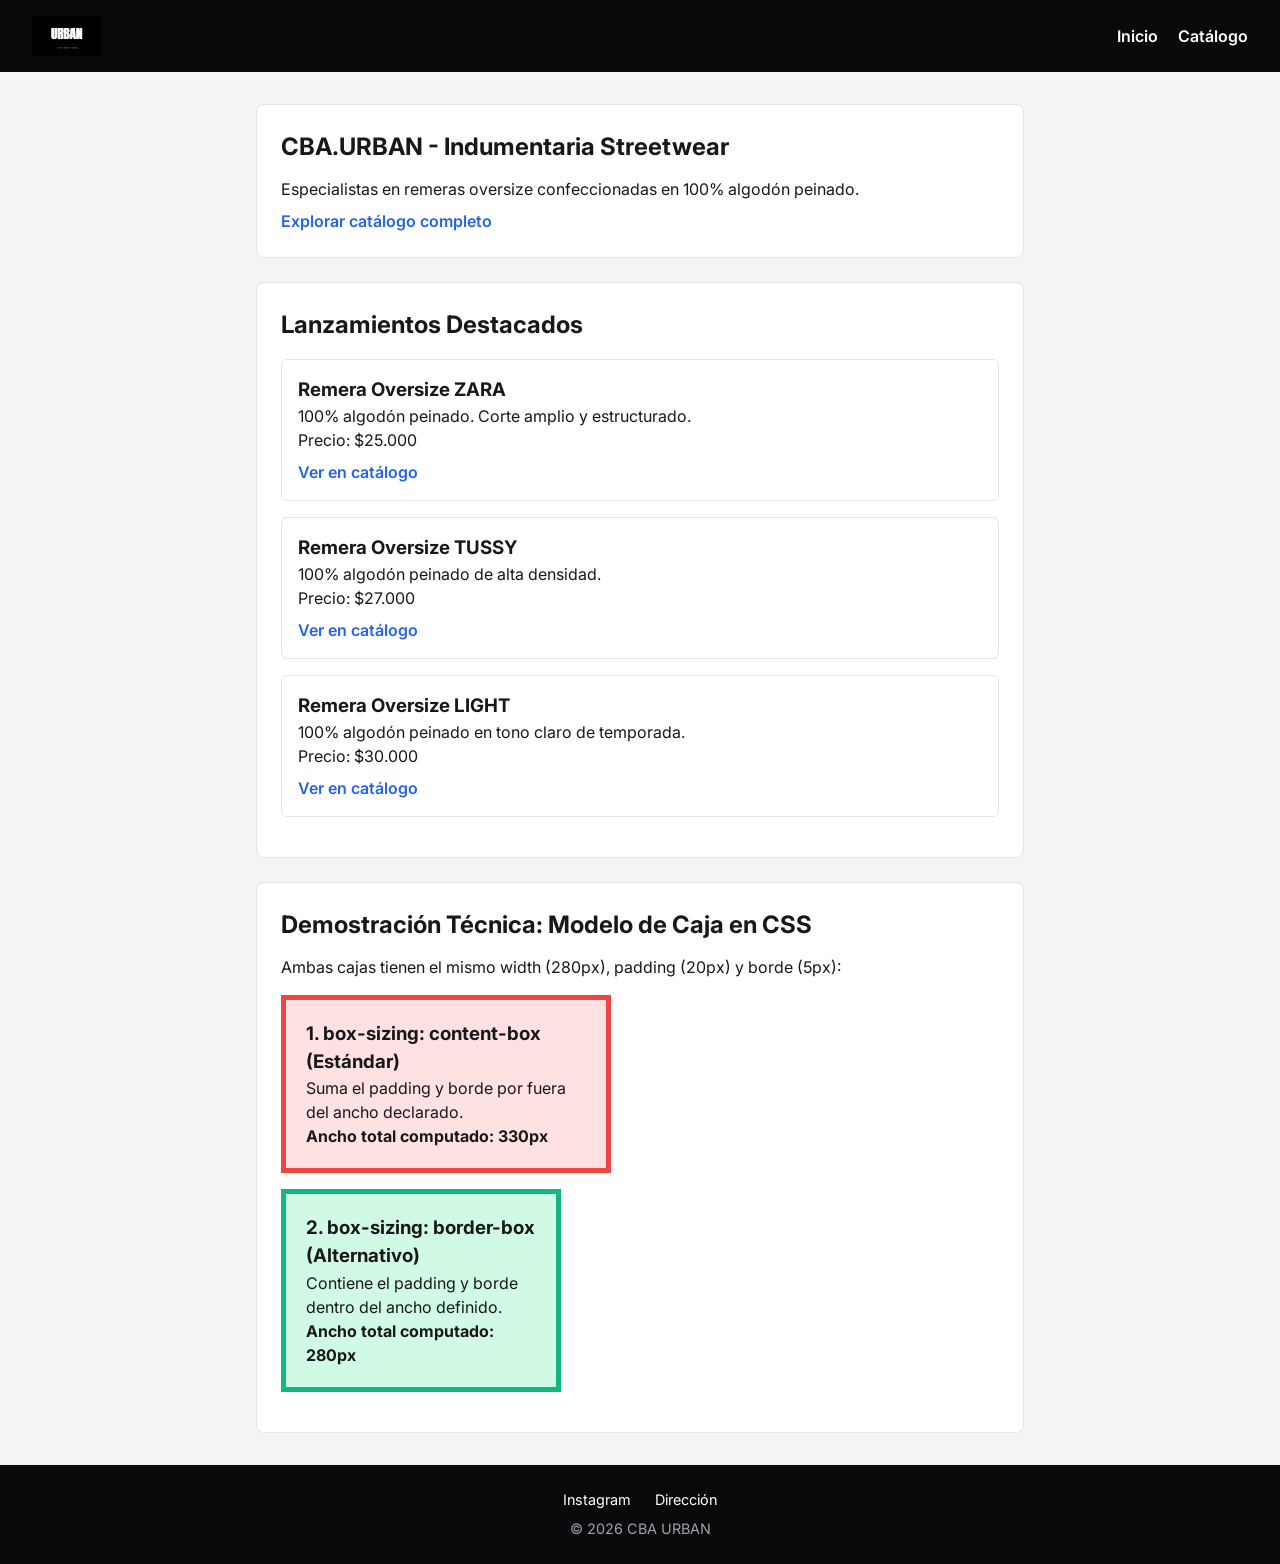
<file: IE1/src/index.html>
<!DOCTYPE html>
<html lang="es">
<head>
    <meta charset="UTF-8">
    <meta name="viewport" content="width=device-width, initial-scale=1.0">
    <title>CBA.URBAN - Inicio</title>
    <link rel="stylesheet" href="recursos/estilos/estilos.css">
</head>
<body>

    <header class="encabezado-principal">
        <a href="./index.html" class="logo-enlace">
            <img src="recursos/imagenes/Untitled design.png" alt="Logo de CBA URBAN" class="logo-img">
        </a>
        <nav class="navegacion-principal" aria-label="Navegación principal">
            <ul class="nav-lista">
                <li><a href="./index.html" class="nav-enlace">Inicio</a></li>
                <li><a href="./catalogo.html" class="nav-enlace">Catálogo</a></li>
            </ul>
        </nav>
    </header>

    <main class="contenido-principal">

        <!-- Sección de Bienvenida -->
        <section class="seccion-inicio">
            <h1>CBA.URBAN - Indumentaria Streetwear</h1>
            <p>Especialistas en remeras oversize confeccionadas en 100% algodón peinado.</p>
            <a href="./catalogo.html" class="enlace-catalogo">Explorar catálogo completo</a>
        </section>

        <!-- Novedades / Destacados -->
        <section class="seccion-destacados">
            <h2>Lanzamientos Destacados</h2>

            <article class="tarjeta-destacada">
                <h3>Remera Oversize ZARA</h3>
                <p>100% algodón peinado. Corte amplio y estructurado.</p>
                <p>Precio: $25.000</p>
                <a href="./catalogo.html#remera-zara" class="enlace-producto">Ver en catálogo</a>
            </article>

            <article class="tarjeta-destacada">
                <h3>Remera Oversize TUSSY</h3>
                <p>100% algodón peinado de alta densidad.</p>
                <p>Precio: $27.000</p>
                <a href="./catalogo.html#remera-tussy" class="enlace-producto">Ver en catálogo</a>
            </article>

            <article class="tarjeta-destacada">
                <h3>Remera Oversize LIGHT</h3>
                <p>100% algodón peinado en tono claro de temporada.</p>
                <p>Precio: $30.000</p>
                <a href="./catalogo.html#remera-light" class="enlace-producto">Ver en catálogo</a>
            </article>
        </section>

        <!-- Demostración Técnica Requerida (box-sizing) -->
        <section class="seccion-demostracion">
            <h2>Demostración Técnica: Modelo de Caja en CSS</h2>
            <p>Ambas cajas tienen el mismo width (280px), padding (20px) y borde (5px):</p>

            <article class="caja-demostracion caja-content-box">
                <header>
                    <h3>1. box-sizing: content-box (Estándar)</h3>
                </header>
                <p>Suma el padding y borde por fuera del ancho declarado.</p>
                <p><strong>Ancho total computado: 330px</strong></p>
            </article>

            <article class="caja-demostracion caja-border-box">
                <header>
                    <h3>2. box-sizing: border-box (Alternativo)</h3>
                </header>
                <p>Contiene el padding y borde dentro del ancho definido.</p>
                <p><strong>Ancho total computado: 280px</strong></p>
            </article>
        </section>

    </main>

    <footer class="pie-principal">
        <ul class="pie-lista">
            <li><a href="https://www.instagram.com/" target="_blank" rel="noopener noreferrer">Instagram</a></li>
            <li><a href="https://maps.app.goo.gl/ZxZaRcUWUX6WTyNB6" target="_blank" rel="noopener noreferrer">Dirección</a></li>
        </ul>
        <p>&copy; 2026 CBA URBAN</p>
    </footer>

</body>
</html>
</file>
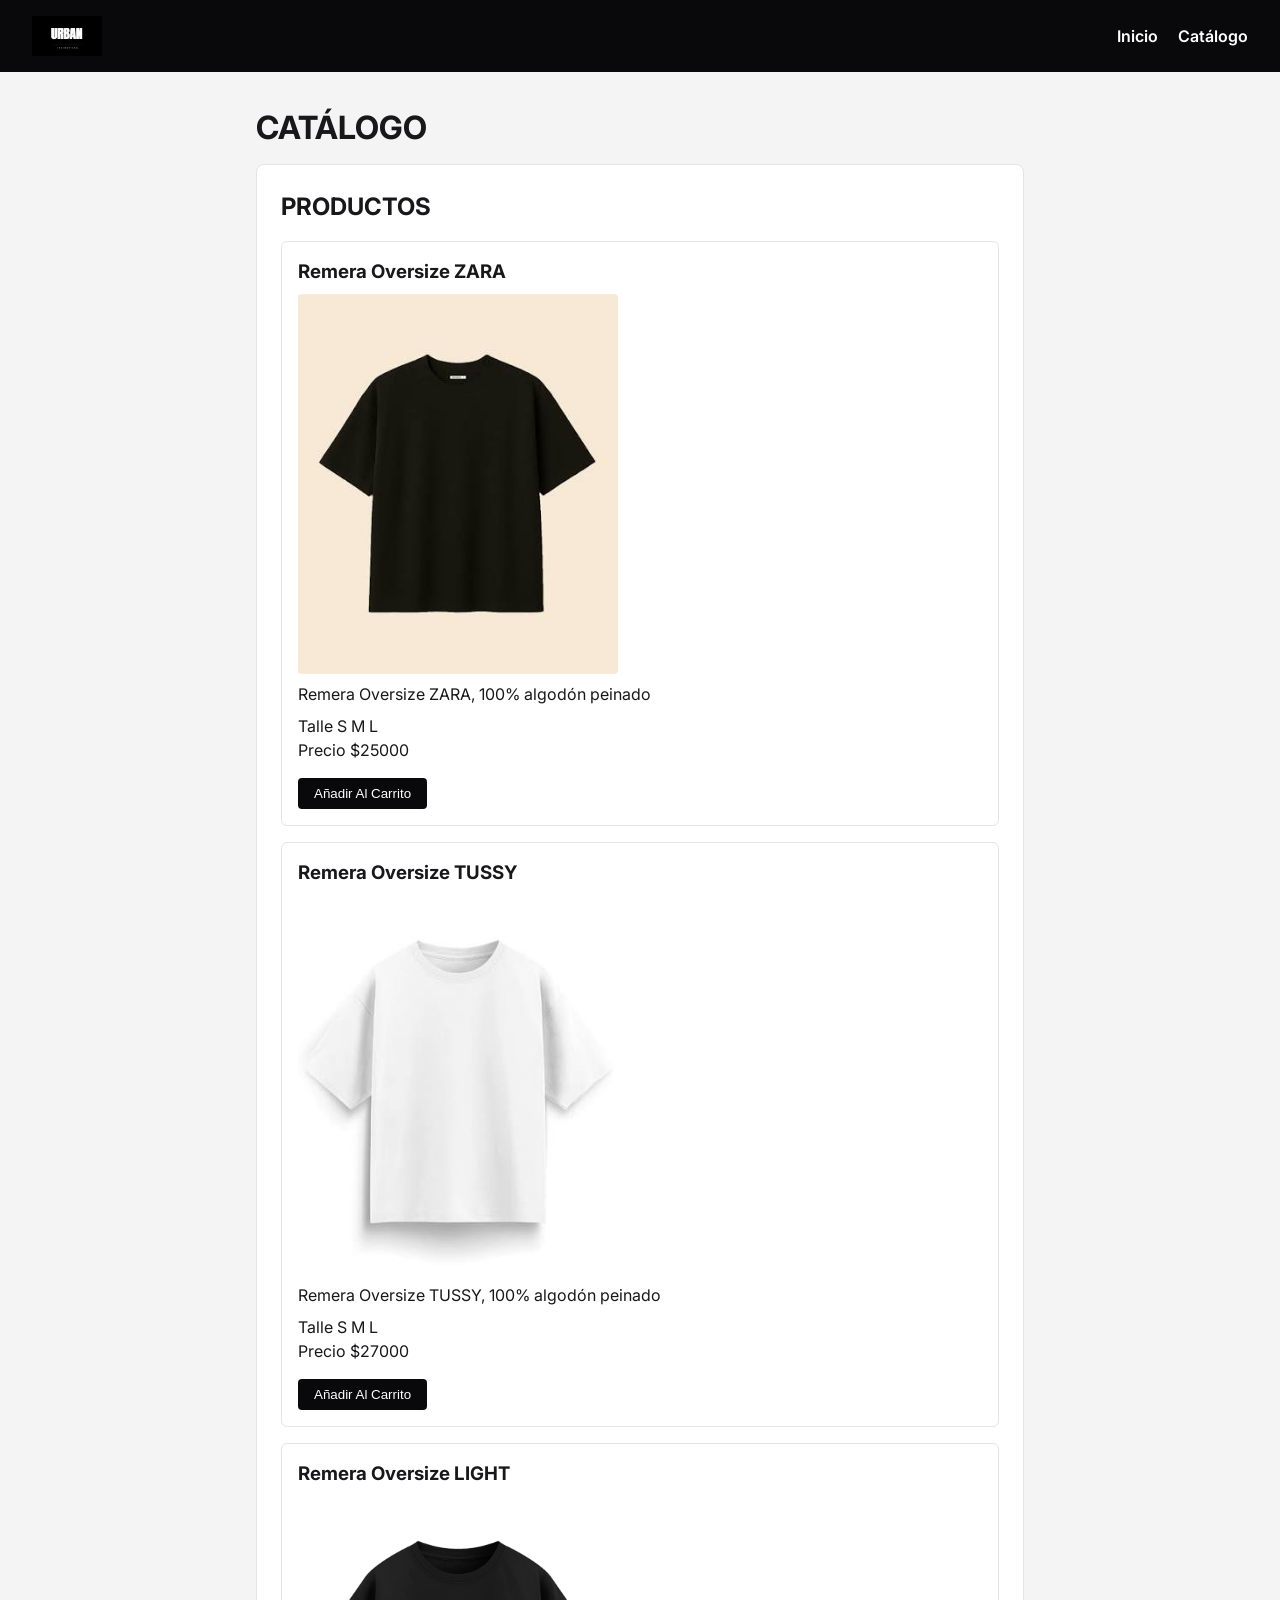
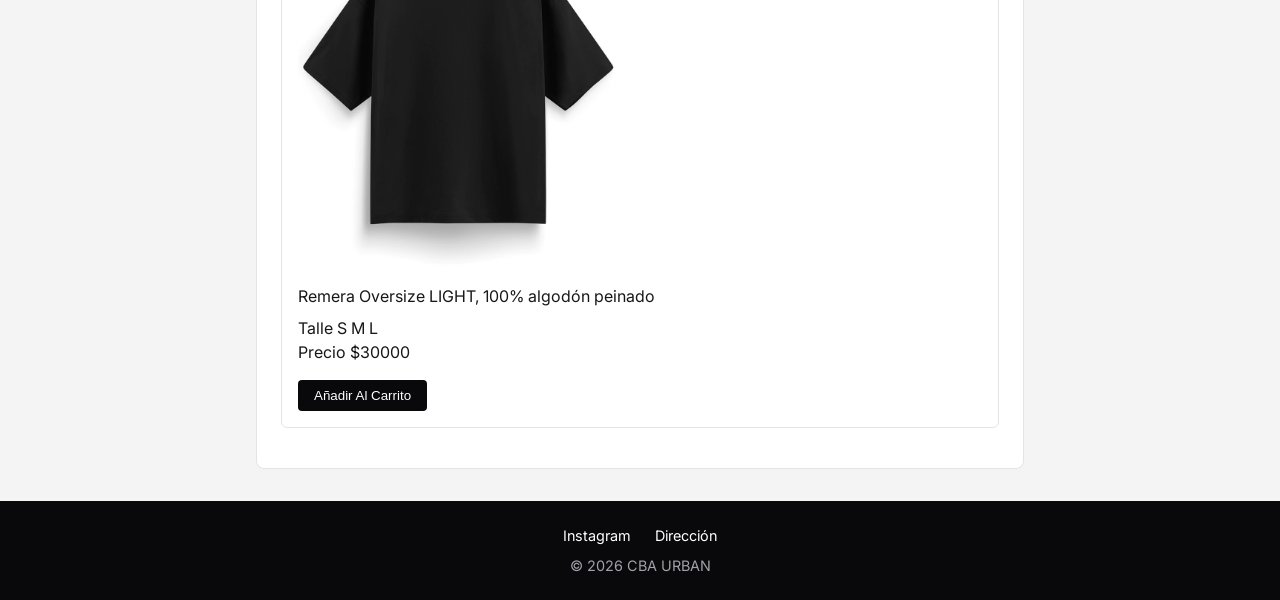
<file: IE1/src/catalogo.html>
<!DOCTYPE html>
<html lang="es">
<head>
    <meta charset="UTF-8">
    <meta name="viewport" content="width=device-width, initial-scale=1.0">
    <title>CBA.URBAN - Catálogo</title>
    <link rel="stylesheet" href="recursos/estilos/estilos.css">
</head>
<body>

    <header class="encabezado-principal">
        <a href="./index.html" class="logo-enlace">
            <img src="recursos/imagenes/Untitled design.png" alt="Logo de CBA URBAN" class="logo-img">
        </a>
        <nav class="navegacion-principal" aria-label="Navegación principal">
            <ul class="nav-lista">
                <li><a href="./index.html" class="nav-enlace">Inicio</a></li>
                <li><a href="./catalogo.html" class="nav-enlace">Catálogo</a></li>
            </ul>
        </nav>
    </header>

    <main class="contenido-principal">
        <h1>CATÁLOGO</h1>

        <section class="seccion-catalogo">
            <h2>PRODUCTOS</h2>

            
            <article id="remera-zara" class="tarjeta-producto">
                <h3>Remera Oversize ZARA</h3>
                <picture class="contenedor-imagen">
                    <img src="recursos/imagenes/indumentaria/Remea Oversize.jpg" alt="Remera masculina ZARA oversize verde" class="producto-img">
                </picture>
                <p class="producto-descripcion">Remera Oversize ZARA, 100% algodón peinado</p>
                <ul class="producto-detalles">
                    <li>Talle S M L</li>
                    <li>Precio $25000</li>
                </ul>
                <button type="button" class="btn-carrito">Añadir Al Carrito</button>
            </article>

            
            <article id="remera-tussy" class="tarjeta-producto">
                <h3>Remera Oversize TUSSY</h3>
                <picture class="contenedor-imagen">
                    <img src="./recursos/imagenes/indumentaria/images TUSSY.jpg" alt="Remera masculina TUSSY oversize" class="producto-img">
                </picture>
                <p class="producto-descripcion">Remera Oversize TUSSY, 100% algodón peinado</p>
                <ul class="producto-detalles">
                    <li>Talle S M L</li>
                    <li>Precio $27000</li>
                </ul>
                <button type="button" class="btn-carrito">Añadir Al Carrito</button>
            </article>

            
            <article id="remera-light" class="tarjeta-producto">
                <h3>Remera Oversize LIGHT</h3>
                <picture class="contenedor-imagen">
                    <img src="./recursos/imagenes/indumentaria/LIGHT OVERSIZE.webp" alt="Remera masculina LIGHT oversize" class="producto-img">
                </picture>
                <p class="producto-descripcion">Remera Oversize LIGHT, 100% algodón peinado</p>
                <ul class="producto-detalles">
                    <li>Talle S M L</li>
                    <li>Precio $30000</li>
                </ul>
                <button type="button" class="btn-carrito">Añadir Al Carrito</button>
            </article>

        </section>
    </main>

  <footer class="pie-principal">    <!--BUENA PRACTICA PARA SEGURIDAD DE LA WEB AL DIRIGIRSE A ENLACES EXTERNOS, USAR target="_blank" rel="noopener noreferrer" -->
        <ul class="pie-lista"> 
            <li><a href="https://www.instagram.com/" target="_blank" rel="noopener noreferrer">Instagram</a></li>
            <li><a href="https://maps.app.goo.gl/ZxZaRcUWUX6WTyNB6" target="_blank" rel="noopener noreferrer">Dirección</a></li>
        </ul>
        <p>&copy; 2026 CBA URBAN</p>
    </footer>

</body>
</html>
</file>
<file: IE1/src/recursos/estilos/estilos.css>
@import url('https://fonts.googleapis.com/css2?family=Inter:wght@400;600;700&display=swap');

/* Reseteo global (box-sizing no es heredable por defecto) */
*,
*::before,
*::after {
    box-sizing: border-box;
    margin: 0;
    padding: 0;
}

body {
    font-family: 'Inter', sans-serif;
    background-color: #f4f4f5;
    color: #18181b;
    line-height: 1.5;
}

/* Encabezado y Navegación */
.encabezado-principal {
    background-color: #09090b;
    color: #ffffff;
    padding: 1rem 2rem;
    display: flex;
    justify-content: space-between;
    align-items: center;
}

.logo-img {
    height: 40px;
    display: block;
}

.nav-lista {
    list-style: none;
    display: flex;
    gap: 1.25rem;
}

.nav-enlace {
    color: #ffffff;
    text-decoration: none;
    font-weight: 600;
}

/* Estructura general */
.contenido-principal {
    max-width: 800px;
    margin: 2rem auto;
    padding: 0 1rem;
}

.seccion-inicio,
.seccion-destacados,
.seccion-demostracion,
.seccion-catalogo {
    background-color: #ffffff;
    border-radius: 8px;
    padding: 1.5rem;
    margin-bottom: 1.5rem;
    border: 1px solid #e4e4e7;
}

h1, h2 {
    margin-bottom: 0.75rem;
}

.tarjeta-destacada,
.tarjeta-producto {
    border: 1px solid #e4e4e7;
    border-radius: 6px;
    padding: 1rem;
    margin: 1rem 0;
}

.producto-img {
    width: 100%;
    max-width: 320px;      
    height: 380px;         
    object-fit: cover;      
    object-position: center;
    border-radius: 4px;
    margin: 0.5rem 0;
    display: block;
}

.producto-detalles {
    list-style: none;
    margin: 0.5rem 0;
}

.enlace-catalogo,
.enlace-producto {
    display: inline-block;
    margin-top: 0.5rem;
    color: #2563eb;
    font-weight: 600;
    text-decoration: none;
}

.btn-carrito {
    background-color: #09090b;
    color: #ffffff;
    border: none;
    padding: 0.5rem 1rem;
    border-radius: 4px;
    cursor: pointer;
    margin-top: 0.5rem;
}

/* Demostración de modelo de caja */
.caja-demostracion {
    width: 280px;
    padding: 20px;
    border: 5px solid;
    margin: 1rem 0;
}

.caja-content-box {
    box-sizing: content-box;
    border-color: #ef4444;
    background-color: #fee2e2;
}

.caja-border-box {
    box-sizing: border-box;
    border-color: #10b981;
    background-color: #d1fae5;
}

/* Pie de página */
.pie-principal {
    background-color: #09090b;
    color: #a1a1aa;
    text-align: center;
    padding: 1.5rem;
    font-size: 0.9rem;
}

.pie-lista {
    list-style: none;
    display: flex;
    justify-content: center;
    gap: 1.5rem;
    margin-bottom: 0.5rem;
}

.pie-lista a {
    color: #ffffff;
    text-decoration: none;
}
</file>
